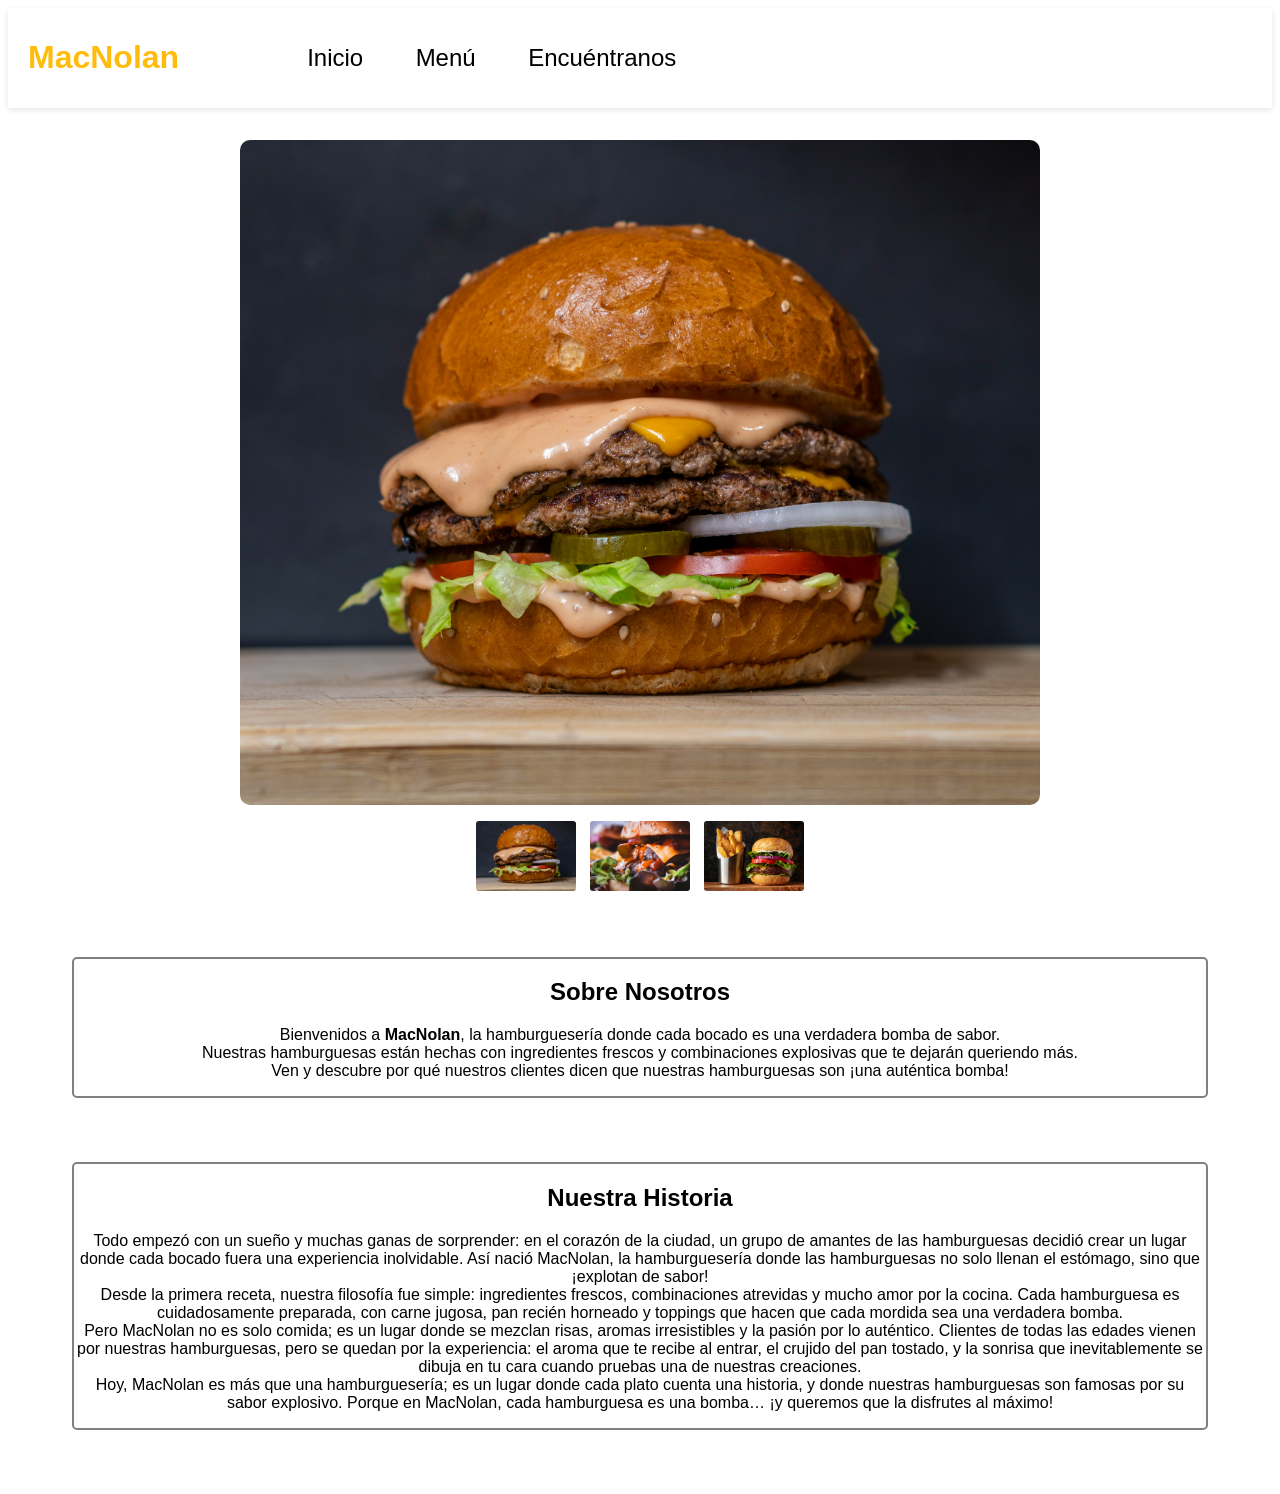
<file: index.html>
<!DOCTYPE html>
<html>
<head>
  <title>MacNolan</title>
  <link rel="icon" href="assets/logo.png">
  <link rel="stylesheet" href="index.css">
  <script src="index.js" defer></script>
  <meta name="viewport" content="width=device-width, initial-scale=1.0">
</head>
<body>
<header>
<h1><a href="index.html">MacNolan</a></h1>
<nav>
<a href="index.html">Inicio</a>
<a href="menu.html">Menú</a>
<a href="encuentranos.html">Encuéntranos</a>
</nav>
</header>

<main>
<section class="gallery">
  <div class="main-image">
    <img id="current" src="assets/burger-1.jpg" alt="Burger 1">
  </div>

  <div class="thumbnails">
    <img src="assets/burger-1.jpg" alt="Burger 1" onclick="changeImage(this)">
    <img src="assets/burger-2.jpg" alt="Burger 2" onclick="changeImage(this)">
	<img src="assets/combo-1.jpg" alt="Combo 1" onclick="changeImage(this)">
  </div>
</section>
<section class="about">
  <h2>Sobre Nosotros</h2>
	<p>
	Bienvenidos a <strong>MacNolan</strong>, la hamburguesería donde cada bocado es una verdadera bomba de sabor.<br>
    Nuestras hamburguesas están hechas con ingredientes frescos y combinaciones explosivas que te dejarán queriendo más.<br> 
    Ven y descubre por qué nuestros clientes dicen que nuestras hamburguesas son ¡una auténtica bomba!
	</p>
</section>
<section class="historia">
	<h2>Nuestra Historia</h2>
	<p>
	Todo empezó con un sueño y muchas ganas de sorprender: en el corazón de la ciudad, un grupo de amantes de las hamburguesas decidió crear un lugar donde cada bocado fuera una experiencia inolvidable. Así nació MacNolan, la hamburguesería donde las hamburguesas no solo llenan el estómago, sino que ¡explotan de sabor!<br>
	Desde la primera receta, nuestra filosofía fue simple: ingredientes frescos, combinaciones atrevidas y mucho amor por la cocina. Cada hamburguesa es cuidadosamente preparada, con carne jugosa, pan recién horneado y toppings que hacen que cada mordida sea una verdadera bomba.<br>
	Pero MacNolan no es solo comida; es un lugar donde se mezclan risas, aromas irresistibles y la pasión por lo auténtico. Clientes de todas las edades vienen por nuestras hamburguesas, pero se quedan por la experiencia: el aroma que te recibe al entrar, el crujido del pan tostado, y la sonrisa que inevitablemente se dibuja en tu cara cuando pruebas una de nuestras creaciones.<br>
	Hoy, MacNolan es más que una hamburguesería; es un lugar donde cada plato cuenta una historia, y donde nuestras hamburguesas son famosas por su sabor explosivo. Porque en MacNolan, cada hamburguesa es una bomba… ¡y queremos que la disfrutes al máximo!
	</p>
</section>
</main>
</body>
</html>
</file>
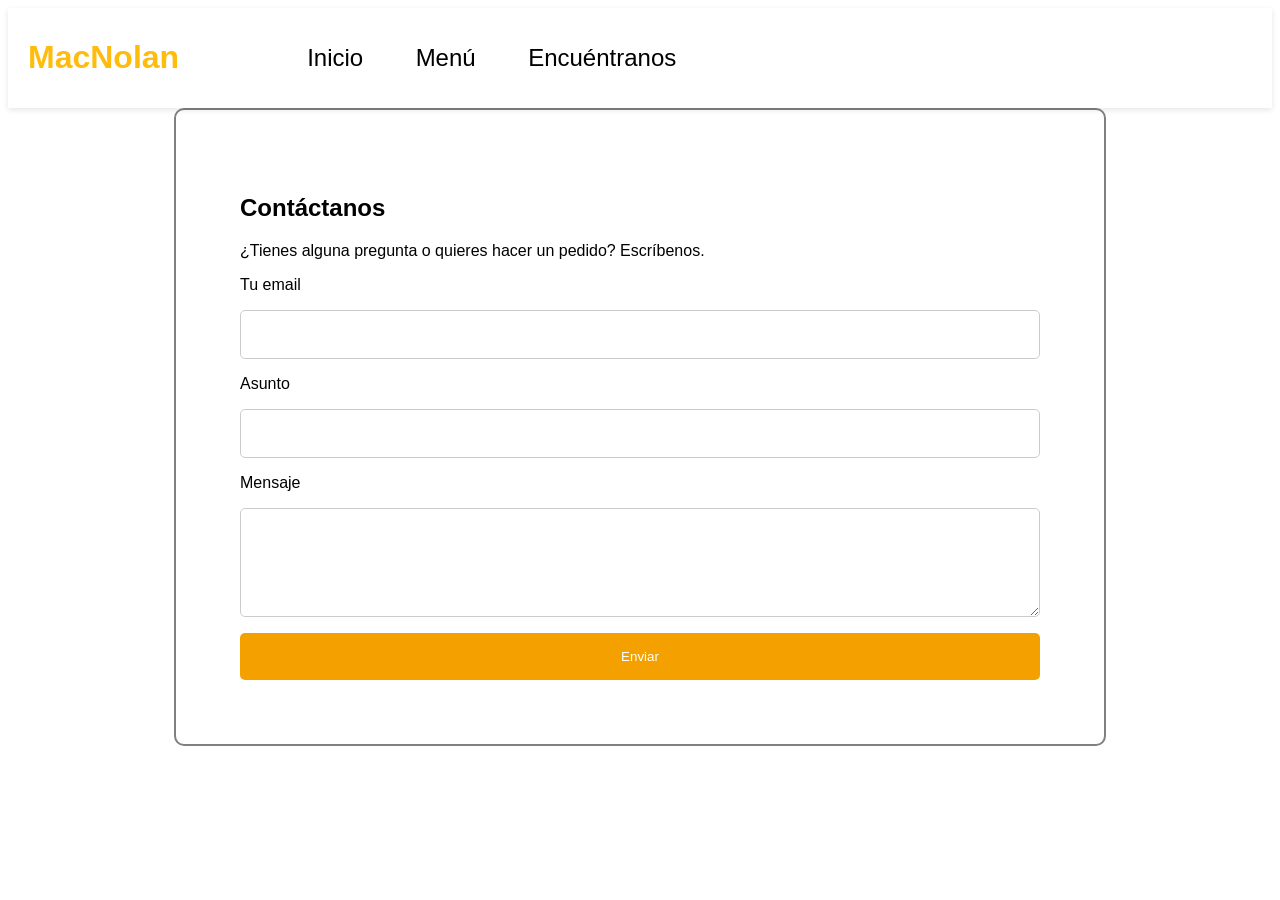
<file: encuentranos.html>
<!DOCTYPE html>
<html>
<head>
  <title>MacNolan</title>
  <link rel="icon" href="assets/logo.png">
  <link rel="stylesheet" href="encuentranos.css">
  <meta name="viewport" content="width=device-width, initial-scale=1.0">
</head>
<body>
<header>
<h1><a href="index.html">MacNolan</a></h1>
<nav>
<a href="index.html">Inicio</a>
<a href="menu.html">Menú</a>
<a href="encuentranos.html">Encuéntranos</a>
</nav>
</header>
<main>
<section class="contacto">

<h2>Contáctanos</h2>
<p>¿Tienes alguna pregunta o quieres hacer un pedido? Escríbenos.</p>

<form>

<label for="email">Tu email</label>
<input type="email" id="email" required>

<label for="subject">Asunto</label>
<input type="text" id="subject" required>

<label for="mensaje">Mensaje</label>
<textarea id="mensaje" rows="5" required></textarea>

<button type="submit">Enviar</button>

</form>

</section>
</main>
</body>
</html>
</file>
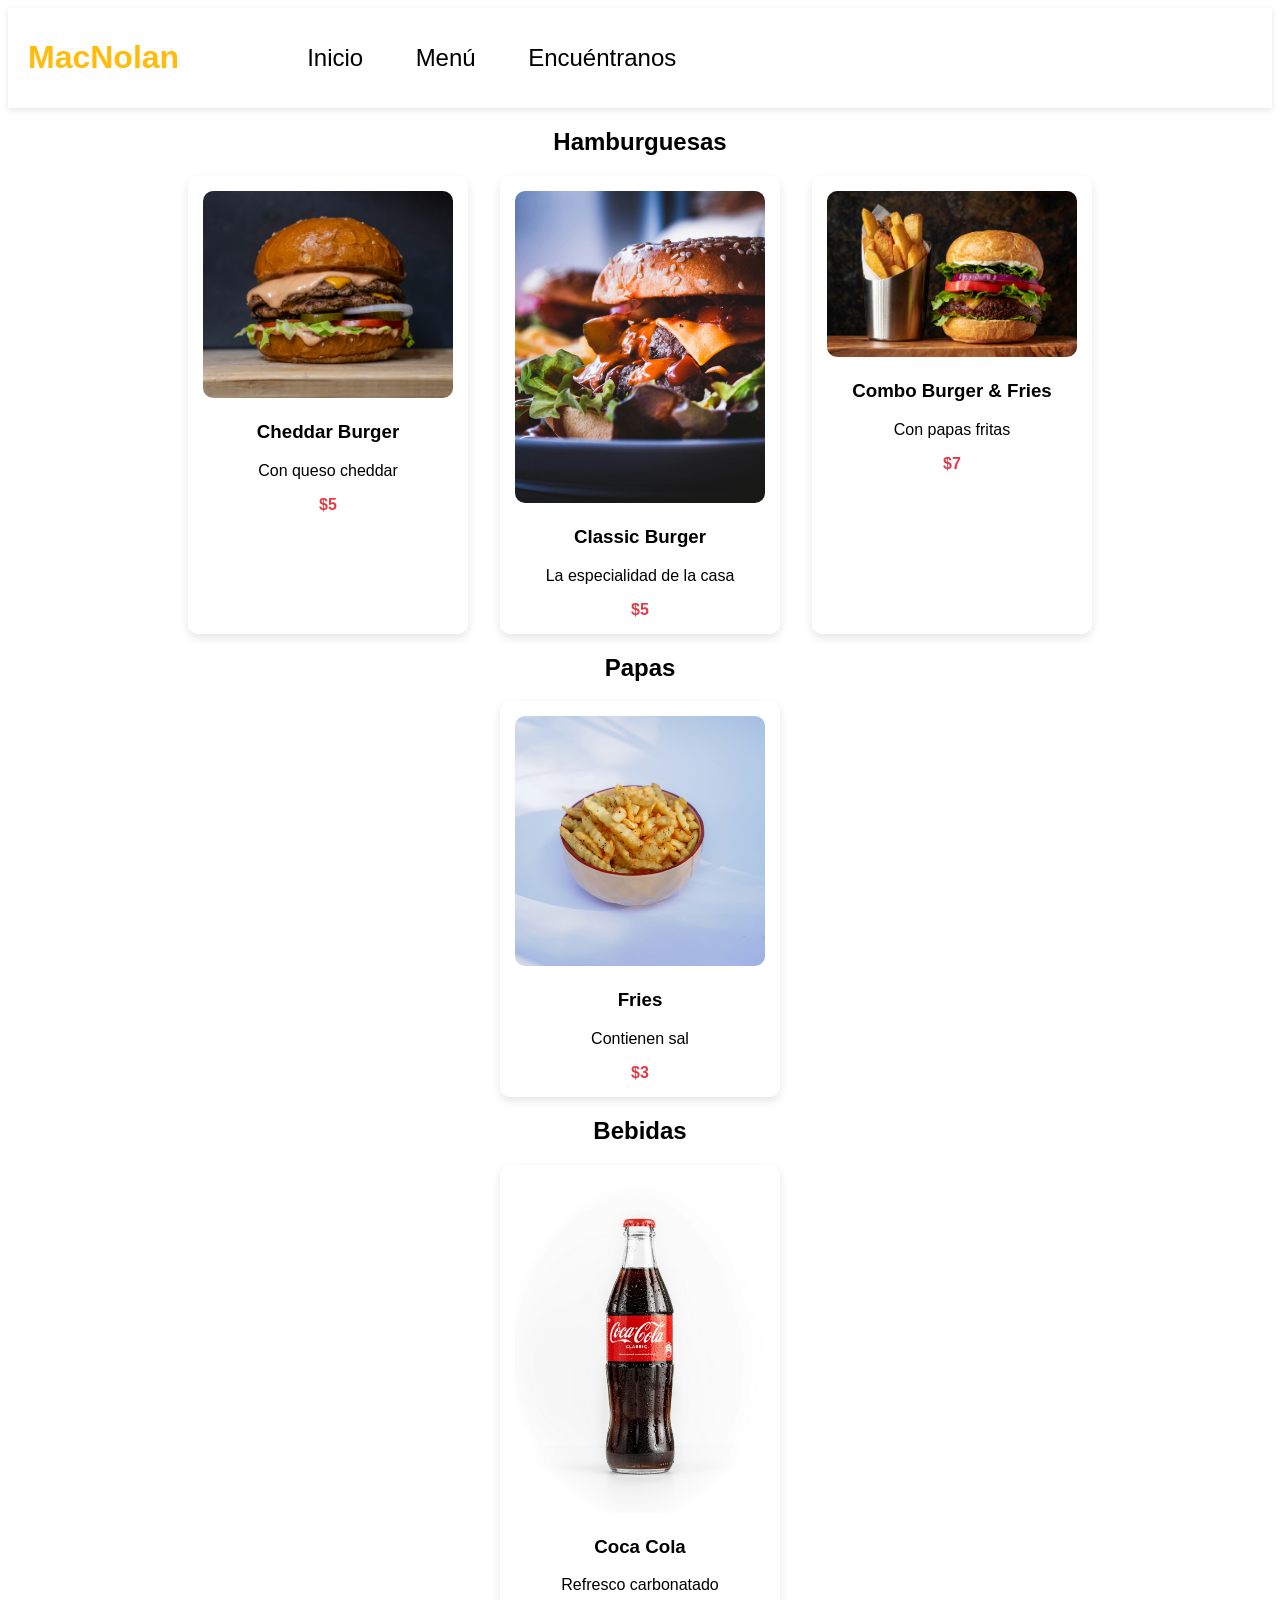
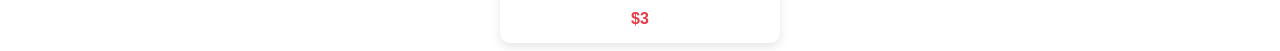
<file: menu.html>
<!DOCTYPE html>
<html>
<head>
  <title>MacNolan</title>
  <link rel="icon" href="assets/logo.png">
  <link rel="stylesheet" href="menu.css">
  <meta name="viewport" content="width=device-width, initial-scale=1.0">
</head>
<body>
<header>
<h1><a href="index.html">MacNolan</a></h1>
<nav>
<a href="index.html">Inicio</a>
<a href="menu.html">Menú</a>
<a href="encuentranos.html">Encuéntranos</a>
</nav>
</header>

<main>

<section class="menu">
    <h2>Hamburguesas</h2>

    <div class="menu-container">
    <article class="menu-item">
    <img src="assets/burger-1.jpg">
    <h3>Cheddar Burger</h3>
    <p>Con queso cheddar</p>
    <span>$5</span>
    </article>
	
	

    <article class="menu-item">
    <img src="assets/burger-2.jpg">
    <h3>Classic Burger</h3>
    <p>La especialidad de la casa</p>
    <span>$5</span>
    </article>
	
	
	
    <article class="menu-item">
    <img src="assets/combo-1.jpg">
    <h3>Combo Burger & Fries</h3>
    <p>Con papas fritas</p>
    <span>$7</span>
    </article>
	
	</div>
	
	<h2>Papas</h2>
	<div class="menu-container">
    
	<article class="menu-item">
    <img src="assets/fries-1.jpg">
    <h3>Fries</h3>
    <p>Contienen sal</p>
    <span>$3</span>
    </article>
	</div>
	
	<h2>Bebidas</h2>
	<div class="menu-container">
    
	<article class="menu-item">
    <img src="assets/coke-1.jpg">
    <h3>Coca Cola</h3>
    <p>Refresco carbonatado</p>
    <span>$3</span>
    </article>
	</div>
	
  </section>
  
</main>
</body>
</html>
</file>
<file: index.css>
a:link,
 a:visited,
 a:active {
  color: inherit;
  text-decoration: none;
}
a:hover{
  color: grey;
  text-decoration: none;
}
*{
	font-family:Cocogoose, Arial, Sans-Serif;
}

header {
  display: flex;
  justify-content: flex-start;
  gap:5rem;
  align-items: center;
  box-shadow: 0 2px 6px rgba(0,0,0,0.1);
  position:sticky;
  top:0;
  z-index: 1000; 
  background-color:white;
  padding: 10px 20px; 
}
header h1{
	color:#ffbc0d;
}
header h1 a:hover{
  color: inherit;
  text-decoration: none;
}

nav a {
  margin-left: 3rem;
  text-decoration: none;
  font-size: 1.5rem;
}

/*Imagenes*/

.main-image img {
  width: 100%;
  height: auto;
  border-radius: 10px;
}

.gallery {
  padding-top:2rem;
  max-width: 800px;
  margin: 0 auto;
}

.thumbnails {
  display: flex;
  justify-content: center;
  margin-top: 10px;
  gap: 10px;
  flex-wrap: wrap; 
}

.thumbnails img {
  width: 100px;
  height: 70px;
  object-fit: cover;
  cursor: pointer;
  border: 2px solid transparent;
  border-radius: 5px;
  transition: border 0.3s;
}

.thumbnails img:hover {
  border: 2px solid #ff6600;
}

@media (max-width: 600px) {
  .thumbnails img {
    width: 70px;
    height: 50px;
  }
}

/*main*/

.about{
	text-align:center;
	margin:4rem;
	border: 2px solid grey;
	border-radius:5px;
}
.historia{
	text-align:center;
	margin:4rem;
	border: 2px solid grey;
	border-radius:5px;
}
</file>
<file: encuentranos.css>
a:link,
 a:visited,
 a:active {
  color: inherit;
  text-decoration: none;
}
a:hover{
  color: grey;
  text-decoration: none;
}
*{
	font-family:Cocogoose, Arial, Sans-Serif;
}

header {
  display: flex;
  justify-content: flex-start;
  gap:5rem;
  align-items: center;
  box-shadow: 0 2px 6px rgba(0,0,0,0.1);
  position:sticky;
  top:0;
  z-index: 1000; 
  background-color:white;
  padding: 10px 20px; 
}
header h1{
	color:#ffbc0d;
}
header h1 a:hover{
  color: inherit;
  text-decoration: none;
}

nav a {
  margin-left: 3rem;
  text-decoration: none;
  font-size: 1.5rem;
}

/*main*/

.contacto{
max-width:50rem;
margin:auto;
padding:4rem;
border:2px solid grey;
border-radius: 10px;
}

form{
display:flex;
flex-direction:column;
gap:1rem;
}

input, textarea{
padding:1rem;
border:1px solid #ccc;
border-radius:5px;
}

button{
background:#f4a100;
color:white;
border:none;
padding:1rem;
border-radius:5px;
cursor:pointer;
}
</file>
<file: menu.css>
a:link,
 a:visited,
 a:active {
  color: inherit;
  text-decoration: none;
}
a:hover{
  color: grey;
  text-decoration: none;
}
*{
	font-family:Cocogoose, Arial, Sans-Serif;
}

header {
  display: flex;
  justify-content: flex-start;
  gap:5rem;
  align-items: center;
  box-shadow: 0 2px 6px rgba(0,0,0,0.1);
  position:sticky;
  top:0;
  z-index: 1000; 
  background-color:white;
  padding: 10px 20px; 
}
header h1{
	color:#ffbc0d;
}
header h1 a:hover{
  color: inherit;
  text-decoration: none;
}

nav a {
  margin-left: 3rem;
  text-decoration: none;
  font-size: 1.5rem;
}

/*main*/

.menu{
	text-align:center;
}

.menu-container{
	display:flex;
    justify-content:center;
    gap:2rem;
    flex-wrap:wrap;
}

.menu-item{
	width:250px;
    border-radius:10px;
    box-shadow:0 4px 10px rgba(0,0,0,0.1);
    padding:15px;
}

.menu-item img{
    width:100%;
    border-radius:10px;
}

.menu-item span{
    display:block;
    margin-top:10px;
    font-weight:bold;
    color:#e63946;
}
</file>
